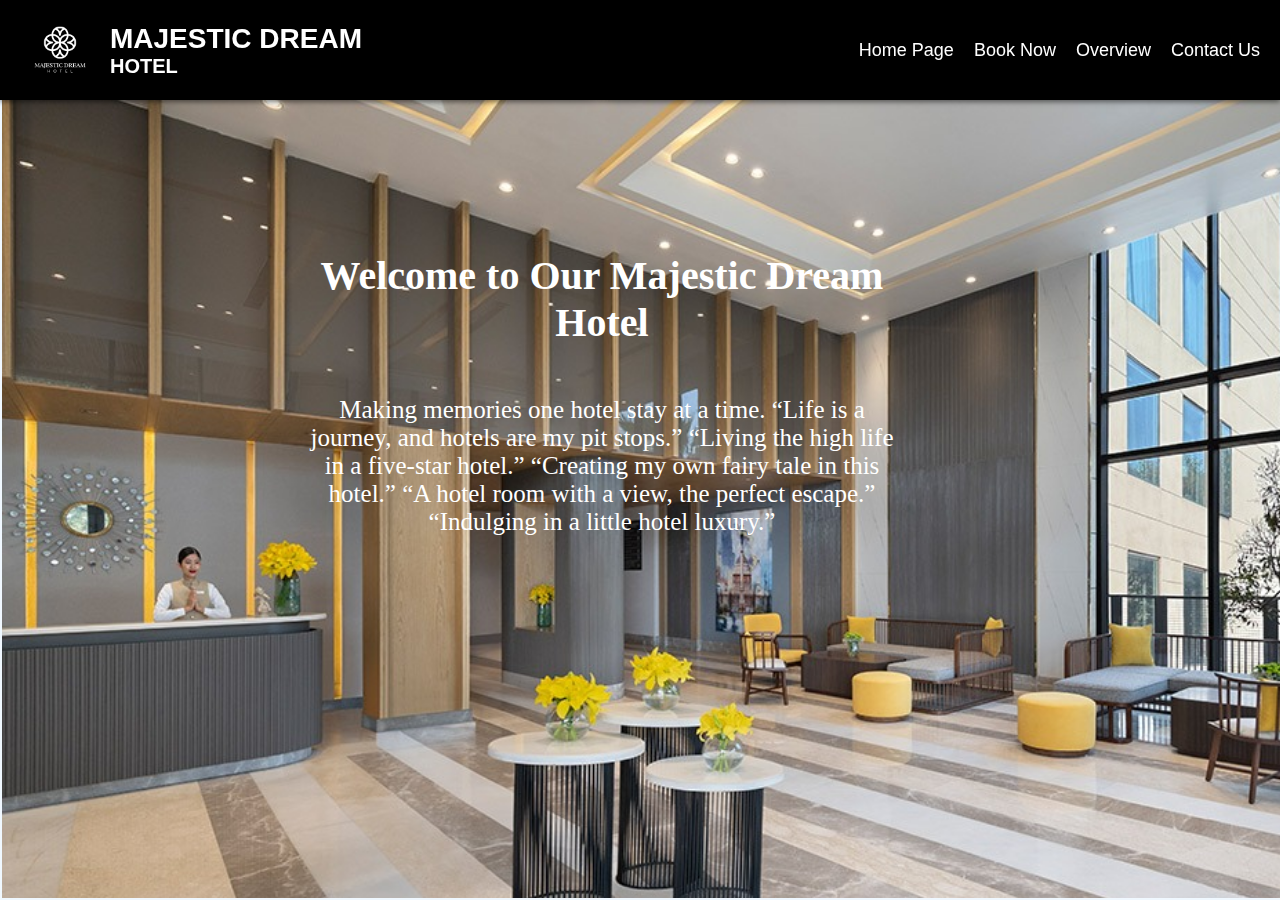
<file: index.html>
<!DOCTYPE html>
<html lang="en">
<head>
    <meta charset="UTF-8">
    <meta name="viewport" content="width=device-width, initial-scale=1.0">
    <title > Majestic Dream Hotel </title>
    <link rel="stylesheet" href="HomePage.css">
</head>
<body>
  <!-- Header Section -->
  <header>
    <div style="display: flex; align-items: center;">
        <img class="logo" src="2.png" alt="Hotel Logo">
        <div class="header-text">
            <h4>MAJESTIC DREAM</h4>
            <h3>HOTEL</h3>
        </div>
    </div>
    <nav>
        <a href="index.html">Home Page</a>
        <a href="BookNow.html">Book Now</a>
        <a href="Overview.html">Overview</a>
        <a href="ContactUs.html">Contact Us</a>
    </nav>
</header>
    <div class="box2">
        <div class="box3">
            <h5>Welcome to Our Majestic Dream Hotel</h5>
            <p>Making memories one hotel stay at a time. “Life is a journey, and hotels are my pit stops.” “Living the high life in a five-star hotel.” “Creating my own fairy tale in this hotel.” “A hotel room with a view, the perfect escape.” “Indulging in a little hotel luxury.”</p>
        </div>
    </div>
</body>
</html>
</file>
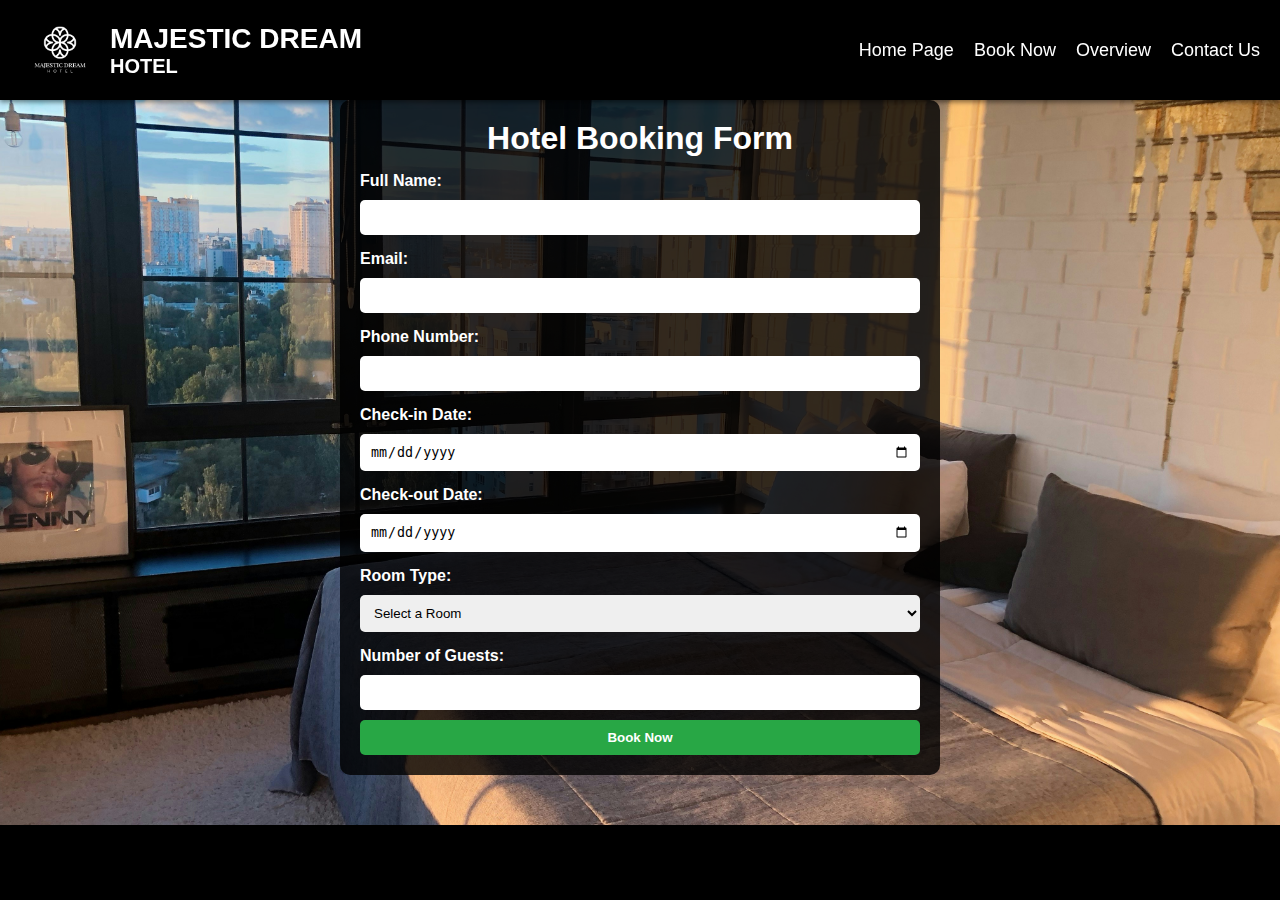
<file: BookNow.html>
<!DOCTYPE html>
<html lang="en">
<head>
    <meta charset="UTF-8">
    <meta name="viewport" content="width=device-width, initial-scale=1.0">
    <title>Majestic Dream Hotel</title>
    <style>
        * {
            margin: 0;
            padding: 0;
            box-sizing: border-box;
        }

        body {
            background-color: black;
            color: white;
            font-family: Arial, Helvetica, sans-serif;
        }

        header {
            position: fixed;
            top: 0;
            width: 100%;
            background-color: black;
            display: flex;
            justify-content: space-between;
            align-items: center;
            padding: 10px 20px;
            z-index: 10;
            box-shadow: 0 2px 5px rgba(0, 0, 0, 0.5);
        }

        .logo {
            height: 80px;
        }

        .header-text {
            margin-left: 10px;
            color: white;
            display: flex;
            flex-direction: column;
        }

        .header-text h4 {
            font-size: 28px;
            margin: 0;
        }

        .header-text h3 {
            font-size: 20px;
            margin: 0;
        }

        nav {
            display: flex;
            gap: 20px;
        }

        nav a {
            color: white;
            text-decoration: none;
            font-size: 18px;
            transition: color 0.3s;
        }

        nav a:hover {
            color: #28a745;
        }

        #booking-section {
            background-image: url('room.jpg');
            background-size: cover;
            background-position: center;
            color: white;
            padding: 100px 20px 50px;
        }

        .container {
            background-color: rgba(0, 0, 0, 0.8);
            padding: 20px;
            border-radius: 10px;
            max-width: 600px;
            margin: 0 auto;
        }

        h1 {
            text-align: center;
        }

        label {
            display: block;
            margin-top: 15px;
            font-weight: bold;
        }

        input, select, button {
            width: 100%;
            margin-top: 10px;
            padding: 10px;
            border: none;
            border-radius: 5px;
        }

        button {
            background-color: #28a745;
            color: white;
            cursor: pointer;
            font-weight: bold;
        }

        button:hover {
            background-color: #218838;
        }

        section {
            padding: 100px 20px 50px;
        }

        .thank-you-message {
            background-color: rgba(0, 0, 0, 0.8);
            padding: 20px;
            border-radius: 10px;
            text-align: center;
            color: white;
            display: none;
        }
    </style>
</head>
<body>
    <!-- Header Section -->
    <header>
        <div style="display: flex; align-items: center;">
            <img class="logo" src="2.png" alt="Hotel Logo">
            <div class="header-text">
                <h4>MAJESTIC DREAM</h4>
                <h3>HOTEL</h3>
            </div>
        </div>
        <nav>
            <a href="index.html">Home Page</a>
            <a href="BookNow.html">Book Now</a>
            <a href="Overview.html">Overview</a>
            <a href="ContactUs.html">Contact Us</a>
        </nav>
    </header>

    <!-- Booking Section -->
    <div id="booking-section">
        <div class="container">
            <h1>Hotel Booking Form</h1>
            <form id="booking-form">
                <label for="name">Full Name:</label>
                <input type="text" id="name" name="name" required>

                <label for="email">Email:</label>
                <input type="email" id="email" name="email" required>

                <label for="phone">Phone Number:</label>
                <input type="tel" id="phone" name="phone" required>

                <label for="checkin">Check-in Date:</label>
                <input type="date" id="checkin" name="checkin" required>

                <label for="checkout">Check-out Date:</label>
                <input type="date" id="checkout" name="checkout" required>

                <label for="room-type">Room Type:</label>
                <select id="room-type" name="room-type" required>
                    <option value="">Select a Room</option>
                    <option value="single">Single</option>
                    <option value="double">Double</option>
                    <option value="suite">Suite</option>
                </select>

                <label for="guests">Number of Guests:</label>
                <input type="number" id="guests" name="guests" min="1" max="10" required>

                <button type="submit">Book Now</button>
            </form>
        </div>
    </div>

    <div class="thank-you-message">
        <h2>Thank You for Your Booking!</h2>
        <p>Your booking has been confirmed. Room Type: <span id="selected-room"></span></p>
        <p>We look forward to welcoming you to Majestic Dream Hotel!</p>
    </div>

    <script>
        // Handle form submission
        const form = document.getElementById('booking-form');
        form.addEventListener('submit', function (e) {
            e.preventDefault();

            const roomType = document.getElementById('room-type').value;
            if (roomType) {
                document.querySelector('.container').style.display = 'none';
                document.querySelector('.thank-you-message').style.display = 'block';
                document.getElementById('selected-room').textContent = roomType.charAt(0).toUpperCase() + roomType.slice(1);
            }
        });
    </script>
</body>
</html>
</file>
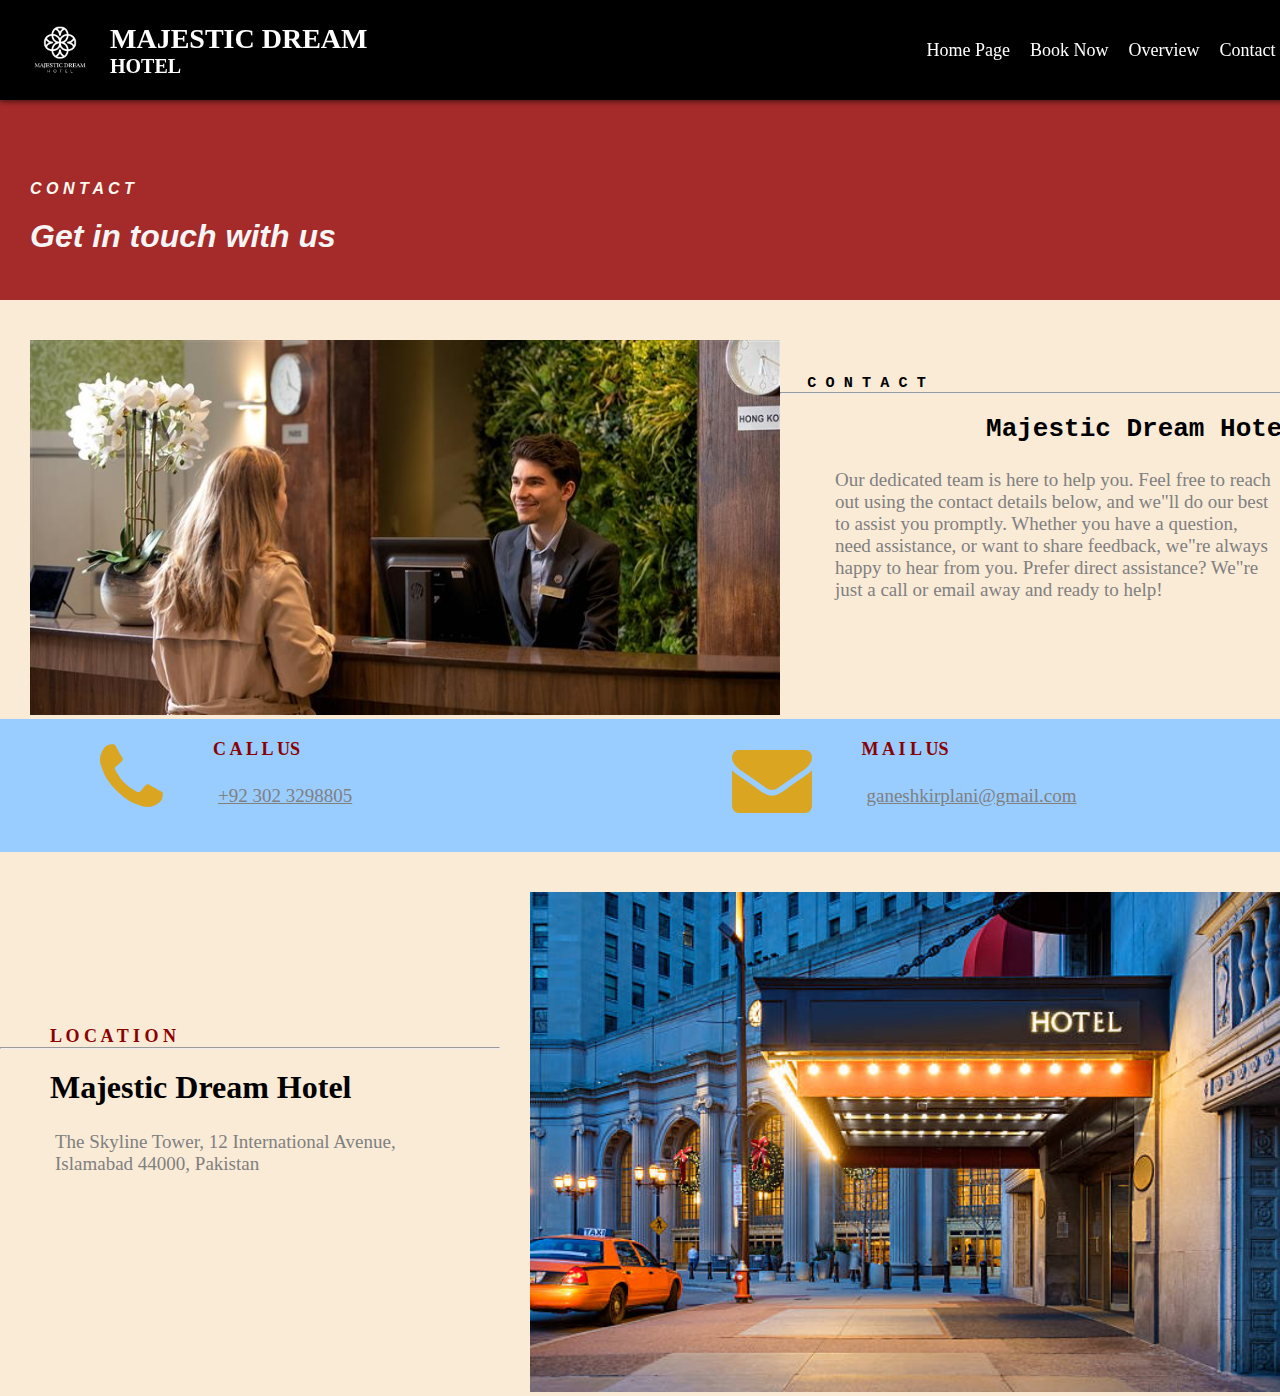
<file: ContactUs.html>
<!DOCTYPE html>
<html>
<head>
	<title> Majestic Dream Hotel </title>
	<link rel="stylesheet" type="text/css" href="ContactUs.css">
	<link rel="stylesheet" href="https://cdnjs.cloudflare.com/ajax/libs/font-awesome/4.7.0/css/font-awesome.min.css">
	    <script>
		var i=0;
		var images =[];
		var time = 3000;

		//image list
		  images[0]='second image.jpg';
		  images[1]='view image.jpg';
		  images[2]='contactus6th.jpg';
		  images[3]='image4th.jpg';
		  images[4]='background image.jpg'
		
		//change image
		function changeImg(){
			document.slide.src =images[i];

			if (i < images.length -1) {
				i++
			} 
			else {
				i = 0;
			}

			setTimeout("changeImg()",time);
		}

		window.onload = changeImg;

	</script>
</head>
<body style="background-color:antiquewhite;">
    <div class="div1">
		<div class="div2">
		<h4>C O N T A C T</h4>
		<h1>Get in touch with us</h1>
		</div>
	</div>

	<header>
        <div style="display: flex; align-items: center;">
            <img class="logo" src="2.png" alt="Hotel Logo">
            <div class="header-text">
                <h4>MAJESTIC DREAM</h4>
                <h3>HOTEL</h3>
            </div>
        </div>
        <nav>
			<a href="index.html">Home Page</a>
			<a href="BookNow.html">Book Now</a>
			<a href="Overview.html">Overview</a>
			<a href="ContactUs.html">Contact Us</a>
		</nav>
    </header>

<div class="div3">
	<div class="div4"> 
		<img class="img" src="contact us 1stimage.jpg">
	</div>	
	<div class="div4">
		<h3> <pre>   C O N T A C T </pre></h3><hr>
		<h1> <pre>          Majestic Dream Hotel  </pre>  </h1>
		<p>Our dedicated team is here to help you. Feel free to reach out using the contact details below, and we"ll do our best to assist you promptly. Whether you have a question, need assistance, or want to share feedback, we"re always happy to hear from you. Prefer direct assistance? We"re just a call or email away and ready to help!</p>
	</div>
</div>

<div class="div5">
	<i class="fa fa-phone" aria-hidden="true"></i>
	<div class="div4">
		<h4>C A L L  US</h4>
		<p><u>+92 302 3298805</u></p>
	</div>
	<i class="fa fa-envelope" aria-hidden="true"></i>
	<div class="div4">
		<h4>M A I L  US</h4>
		<p><u>ganeshkirplani@gmail.com</u></p>
	</div>
</div>

<div class="div3">	
	<div class="div4">
		<h4>L O C A T I O N</h4><hr>
		<h1>Majestic Dream Hotel</h1>
		<p>The Skyline Tower, 12 International Avenue, Islamabad 44000, Pakistan<br><br></p>
	</div>
	<div class="div4"> 
		<img class="img" name="slide">
	</div>
</div>
</body>
</html>
</file>
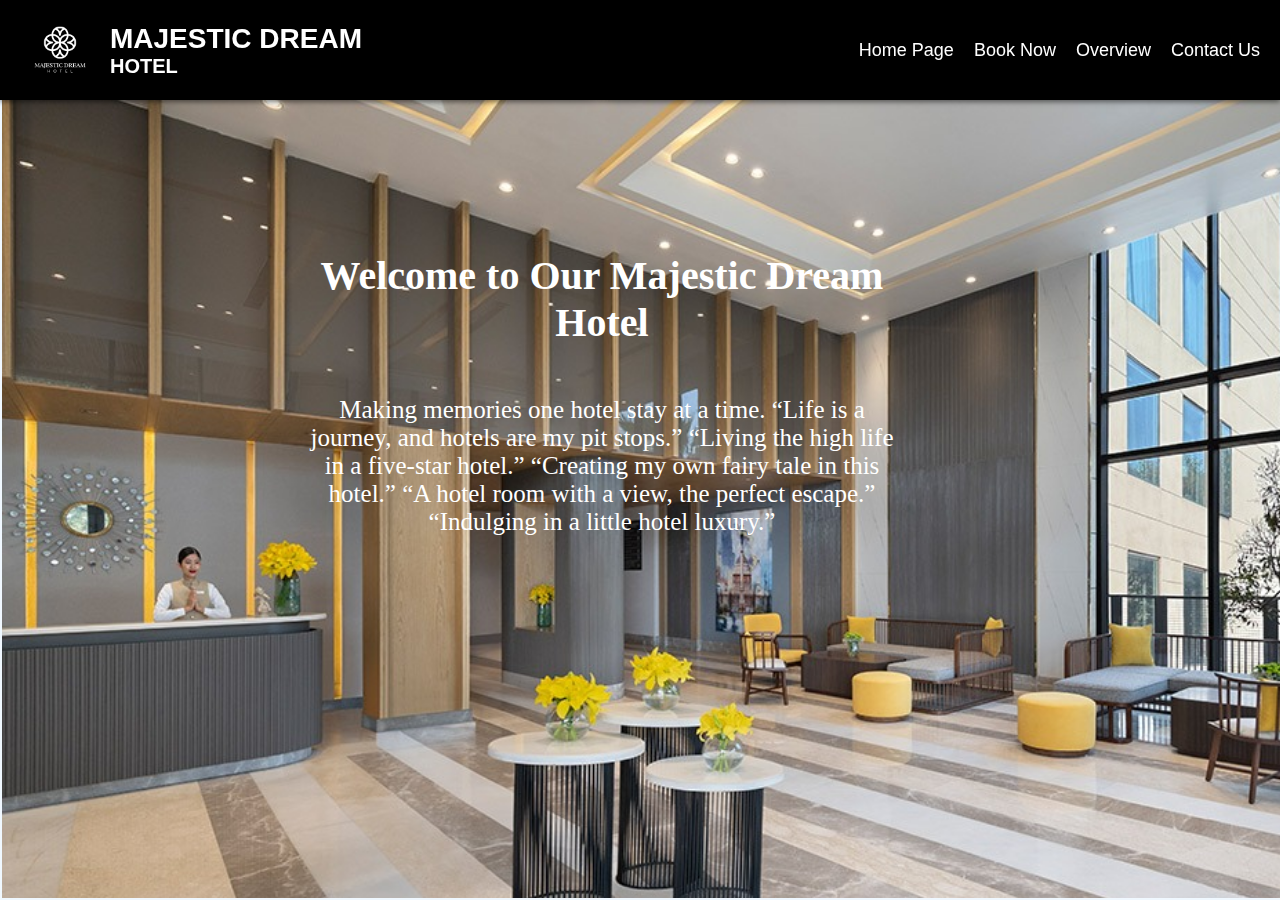
<file: HomePage.html>
<!DOCTYPE html>
<html lang="en">
<head>
    <meta charset="UTF-8">
    <meta name="viewport" content="width=device-width, initial-scale=1.0">
    <title > Majestic Dream Hotel </title>
    <link rel="stylesheet" href="HomePage.css">
</head>
<body>
  <!-- Header Section -->
  <header>
    <div style="display: flex; align-items: center;">
        <img class="logo" src="2.png" alt="Hotel Logo">
        <div class="header-text">
            <h4>MAJESTIC DREAM</h4>
            <h3>HOTEL</h3>
        </div>
    </div>
    <nav>
        <a href="HomePage.html">Home Page</a>
        <a href="BookNow.html">Book Now</a>
        <a href="Overview.html">Overview</a>
        <a href="ContactUs.html">Contact Us</a>
    </nav>
</header>
    <div class="box2">
        <div class="box3">
            <h5>Welcome to Our Majestic Dream Hotel</h5>
            <p>Making memories one hotel stay at a time. “Life is a journey, and hotels are my pit stops.” “Living the high life in a five-star hotel.” “Creating my own fairy tale in this hotel.” “A hotel room with a view, the perfect escape.” “Indulging in a little hotel luxury.”</p>
        </div>
    </div>
</body>
</html>
</file>
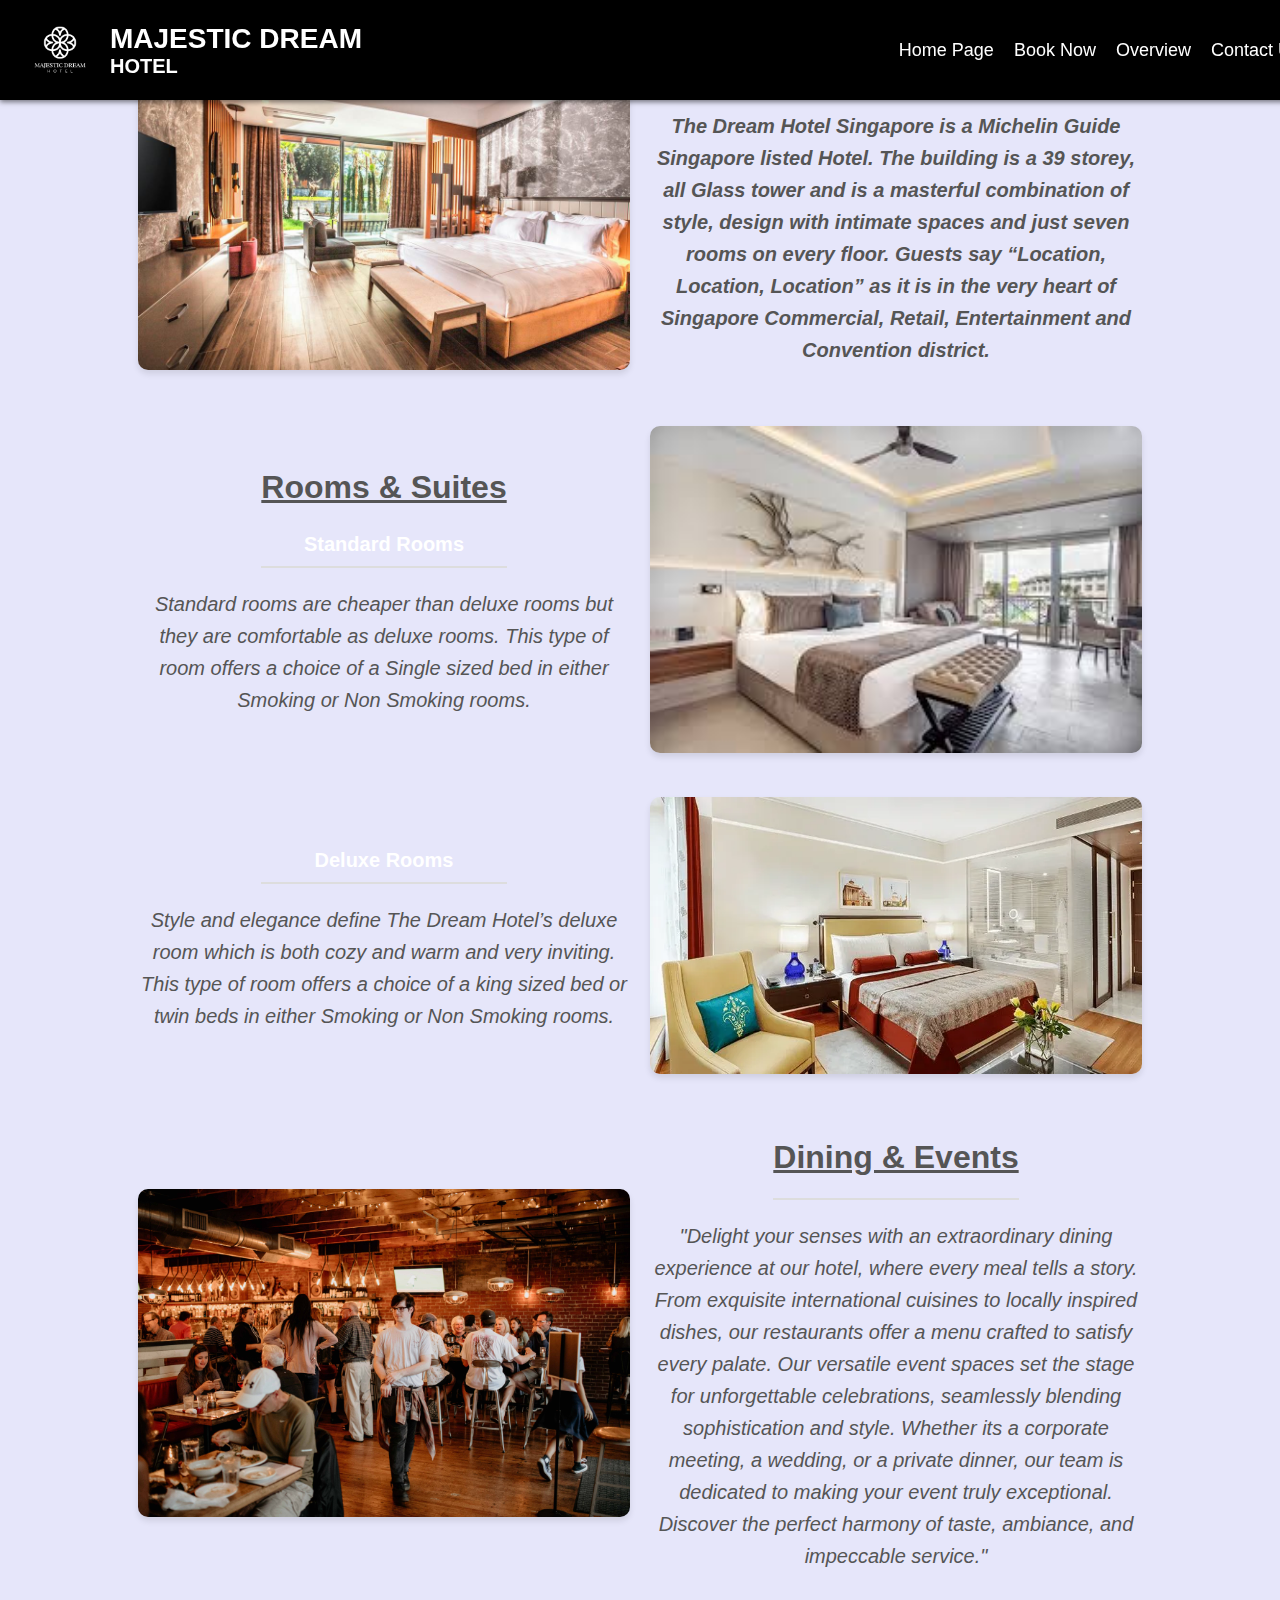
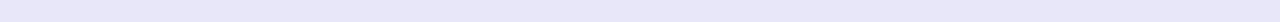
<file: Overview.html>
<!DOCTYPE html>
<html>
<head>
	<title> Majestic Dream Hotel </title>
	<style>
		body {
			background-color: lavender;
			font-family: Arial, sans-serif;
			margin: 0;
			padding: 0;
		}

		header {
            position: fixed;
            top: 0;
            width: 100%;
            background-color: black;
            display: flex;
            justify-content: space-between;
            align-items: center;
            padding: 10px 20px;
            z-index: 10;
            box-shadow: 0 2px 5px rgba(0, 0, 0, 0.5);
        }

        .logo {
            height: 80px;
        }

        .header-text {
            margin-left: 10px;
            color: white;
            display: flex;
            flex-direction: column;
        }

        .header-text h4 {
            font-size: 28px;
            margin: 0;
        }

        .header-text h3 {
            font-size: 20px;
            margin: 0;
        }

        nav {
            display: flex;
            gap: 20px;
        }

        nav a {
            color: white;
            text-decoration: none;
            font-size: 18px;
            transition: color 0.3s;
        }

		
		header .a {
			color: white;
			text-decoration: none;
			margin: 0 15px;
			font-size: 18px;
			font-weight: bold;
		}
		header .a:hover {
			text-decoration: underline;
		}
		.div1 {
			display: flex;
			justify-content: center;
			align-items: center;
			margin: 20px auto;
			width: 80%;
		}
		.div2 {
			flex: 1;
			margin: 10px;
			text-align: center;
		}
		.img {
			width: 100%;
			height: auto;
			border-radius: 10px;
			box-shadow: 0 4px 6px rgba(0, 0, 0, 0.1);
		}
		
		h1 {
			font-size: 32px;
			color:#555;
		}
		h4 {
			font-size: 20px;
			margin-bottom: 10px;
			color: #ffffff;
		}
		p {
			font-size: 20px;
			line-height: 1.6;
			color: #555;
			font-style: italic;
		}
		hr {
			border: none;
			border-top: 2px solid #ddd;
			width: 50%;
			margin: 10px auto;
		}
	</style>
</head>
<body>
  <!-- Header Section -->
  <header>
    <div style="display: flex; align-items: center;">
        <img class="logo" src="2.png" alt="Hotel Logo">
        <div class="header-text">
            <h4>MAJESTIC DREAM</h4>
            <h3>HOTEL</h3>
        </div>
    </div>
	<nav>
        <a href="index.html">Home Page</a>
        <a href="BookNow.html">Book Now</a>
        <a href="Overview.html">Overview</a>
        <a href="ContactUs.html">Contact Us</a>
    </nav>
</header>

	<div class="div1">
		<div class="div2"> 
			<img class="img" src="lifestyle.jpg" alt="Life Style">
		</div>	
		<div class="div2">
			<h1>Life Style</h1>
			<p><b>The Dream Hotel Singapore is a Michelin Guide Singapore listed Hotel. The building is a 39 storey, all Glass tower and is a masterful combination of style, design with intimate spaces and just seven rooms on every floor. Guests say “Location, Location, Location” as it is in the very heart of Singapore Commercial, Retail, Entertainment and Convention district.</b></p>
		</div>
	</div>
	<div class="div1">
		<div class="div2">
			<h1><u>Rooms & Suites</u></h1>
			<h4>Standard Rooms</h4>
			<hr>
			<p>Standard rooms are cheaper than deluxe rooms but they are comfortable as deluxe rooms. This type of room offers a choice of a Single sized bed in either Smoking or Non Smoking rooms.</p>
		</div>
		<div class="div2">
			<img class="img" src="suites.jpg" alt="Standard Room">	
		</div>
	</div>
	<div class="div1">
		<div class="div2">
			<h4>Deluxe Rooms</h4>
			<hr>
			<p>Style and elegance define The Dream Hotel’s deluxe room which is both cozy and warm and very inviting. This type of room offers a choice of a king sized bed or twin beds in either Smoking or Non Smoking rooms.</p>
		</div>
		<div class="div2">
			<img class="img" src="delux.jpg" alt="Deluxe Room">	
		</div>
	</div>
	<div class="div1">
		<div class="div2">
			<img class="img" src="dining and events .jpg" alt="Dining Event">
		</div>
		<div class="div2">
			<h1><u>Dining & Events</u></h1>
			<hr>
			<p>"Delight your senses with an extraordinary dining experience at our hotel, where every meal tells
			 a story. From exquisite international cuisines to locally inspired dishes, our restaurants offer a menu crafted to satisfy every palate.
			  Our versatile event spaces set the stage for unforgettable celebrations, seamlessly blending sophistication and style. 
			  Whether its a corporate meeting, a wedding, or a private
			   dinner, our team is dedicated to making your event truly exceptional.
			 Discover the perfect harmony of taste, ambiance, and impeccable service."</p>
		</div>
	</div>
</body>
</html>
</file>
<file: HomePage.css>
* {
    margin: 0;
    padding: 0;
    box-sizing: border-box;
}

body {
    background-color: black;
    color: white;
    font-family: Arial, Helvetica, sans-serif;
}

header {
    position: fixed;
    top: 0;
    width: 100%;
    background-color: black;
    display: flex;
    justify-content: space-between;
    align-items: center;
    padding: 10px 20px;
    z-index: 10;
    box-shadow: 0 2px 5px rgba(0, 0, 0, 0.5);
}

.logo {
    height: 80px;
}

.header-text {
    margin-left: 10px;
    color: white;
    display: flex;
    flex-direction: column;
}

.header-text h4 {
    font-size: 28px;
    margin: 0;
}

.header-text h3 {
    font-size: 20px;
    margin: 0;
}

nav {
    display: flex;
    gap: 20px;
}

nav a {
    color: white;
    text-decoration: none;
    font-size: 18px;
    transition: color 0.3s;
}


.change:hover{
  color: gray;
}
.box2{
    background-image: url(background.jpg);
    background-size: cover;
    background-repeat: no-repeat;
    width: 1550px;
    height: 900px;
    border: 2px solid;
    color: aliceblue;
}
.box3{
    text-align: center;
    position: relative;
    top: 100px;
    left: 300px;
    width: 600px;
    height: 600px;
    border: 2px ;
    color: rgb(255, 255, 255);
}
p{
    position: relative;
    top: 200px;
    font-family: Georgia, 'Times New Roman', Times, serif;
    font-size: 25px;
}
h5{
    position: relative;
    top: 150px;
    font-family: 'Times New Roman', Times, serif;
    font-size: 40px;
}
</file>
<file: ContactUs.css>
*
{
	padding: 0px;
	margin: 0px;
}

header {
	position: fixed;
	top: 0;
	width: 100%;
	background-color: black;
	display: flex;
	justify-content: space-between;
	align-items: center;
	padding: 10px 20px;
	z-index: 10;
	box-shadow: 0 2px 5px rgba(0, 0, 0, 0.5);
}

.logo {
	height: 80px;
}

.header-text {
	margin-left: 10px;
	color: white;
	display: flex;
	flex-direction: column;
}

.header-text h4 {
	font-size: 28px;
	margin: 0;
}

.header-text h3 {
	font-size: 20px;
	margin: 0;
}

nav {
	display: flex;
	gap: 20px;
}

nav a {
	color: white;
	text-decoration: none;
	font-size: 18px;
	transition: color 0.3s;
}

#header{
	float:right;
	margin-left:700px;
}
.a{
	color: whitesmoke;
	font-family:arial;
	font-size:15px;
	margin-right:30px;
	font-style:italic;
}
.a:hover{
	color: darkturquoise;
	font-family:red serif;
	font-size:15px;
	margin-right:30px;
	font-style:italic;
	transition: 2;
}
.div1
{
	width: 100%;
	height: 300px;
	background-color:brown;
}
.div1 h4
{
	position: relative;
	top: 180px;
	left: 30px;
	color: floralwhite;
	font-style: italic;
	font-family: sans-serif;

}
.div1 h1
{
	font-family: sans-serif;
	position: relative;
	top: 200px;
	left: 30px;
	color: whitesmoke;
	font-style: italic;

}
.div3
{
	width: 100%;
	display: flex;
	align-items: center;
}
.div4
{
	flex-basis: 50%;
	width: 100%;
}
.div4 h1{
	margin-top: 20px;
	font-family: cursive;
	margin-left: 50px;
}
.div4 p{
	margin-top: 20px;
	margin-left: 50px;
	margin-right: 50px;
	margin-bottom: 40px;
	font-family: initial;
	color: gray;
	font-size: 19px;
	padding: 5px;
}
.div4 p:hover{
	margin-top: 20px;
	margin-left: 50px;
	margin-right: 50px;
	margin-bottom: 40px;
	font-family: initial;
	color: gray;
	font-size: 19px;
	padding: 5px;
	color: darkblue;
	transition: 3;
}
.div4 h4
{
	margin-top: 20px;
	margin-left: 50px;
	color: darkred;
	font-size: 18px;
}
.img
{
	margin-top: 40px;
	margin-left: 30px;
	width: 750px;
}
.div5
{
	width: 100%;
	display: flex;
	align-items: center;
	background-color:  #99ccff;
}
.div5 i{
	font-size: 80px;
	margin-left: 100px;
	margin-bottom: 15px;
	color: goldenrod;
}
</file>
